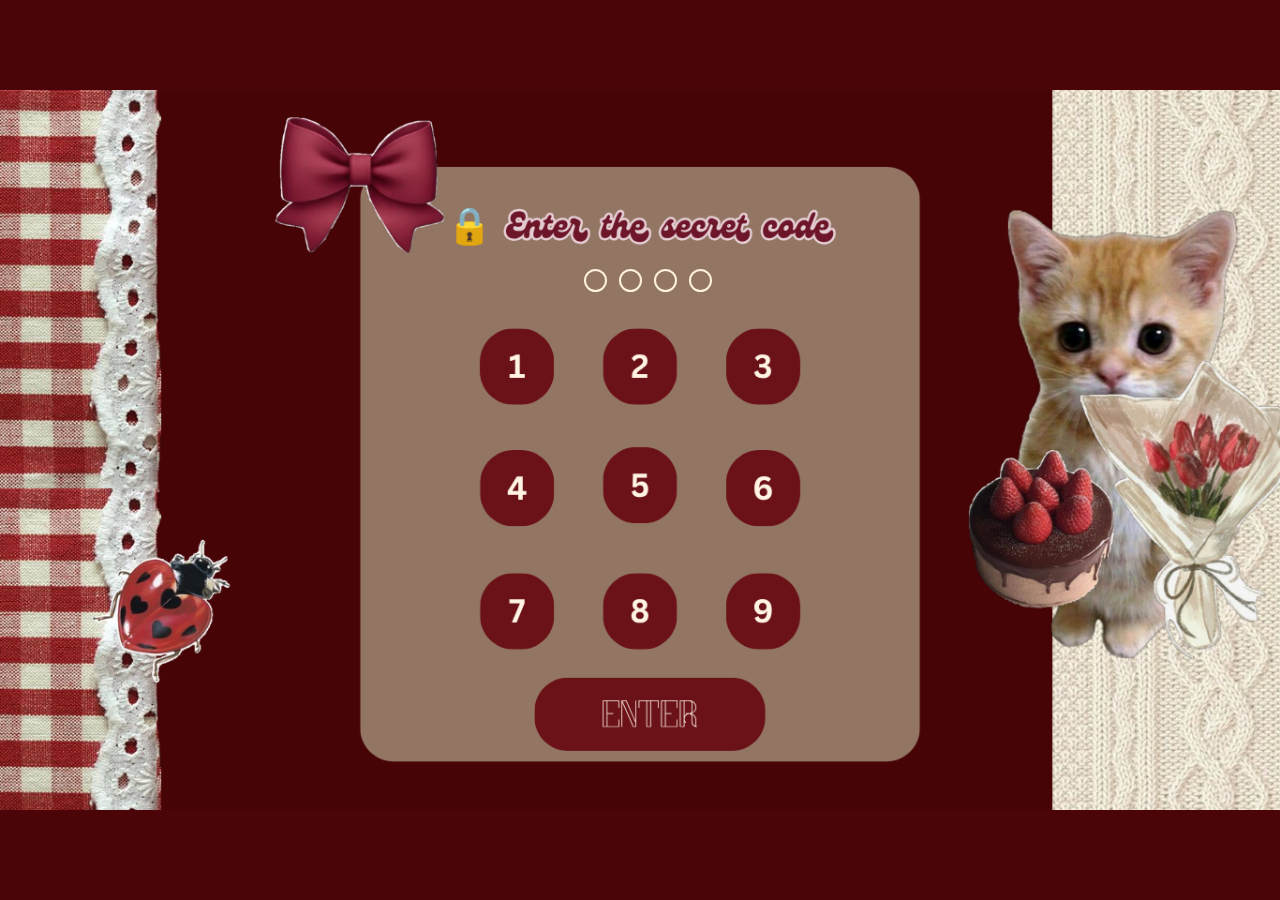
<file: index.html>
<!DOCTYPE html>
<html lang="en">
<head>
    <meta charset="UTF-8">
    <meta name="viewport" content="width=device-width, initial-scale=1.0">
    <title>Birthday Surprise ❤️</title>
    <link rel="stylesheet" href="style.css">
</head>
<body>

    <main class="page">

        <!-- Your Canva design -->
        <img src="page1.png" class="design" alt="Birthday secret code page">

        <!-- Four password indicators -->
        <div class="dots" id="dots">
            <span class="dot"></span>
            <span class="dot"></span>
            <span class="dot"></span>
            <span class="dot"></span>
        </div>

        <!-- Real clickable keypad -->
        <div class="keypad">
            <button data-number="1" aria-label="1"></button>
            <button data-number="2" aria-label="2"></button>
            <button data-number="3" aria-label="3"></button>

            <button data-number="4" aria-label="4"></button>
            <button data-number="5" aria-label="5"></button>
            <button data-number="6" aria-label="6"></button>

            <button data-number="7" aria-label="7"></button>
            <button data-number="8" aria-label="8"></button>
            <button data-number="9" aria-label="9"></button>
        </div>

        <!-- Real Enter button -->
        <button class="enter-button" id="enterButton">
            <span class="sr-only">Enter password</span>
        </button>

        <p class="message" id="message"></p>

    </main>

    <script src="script.js"></script>
</body>
</html>
</file>
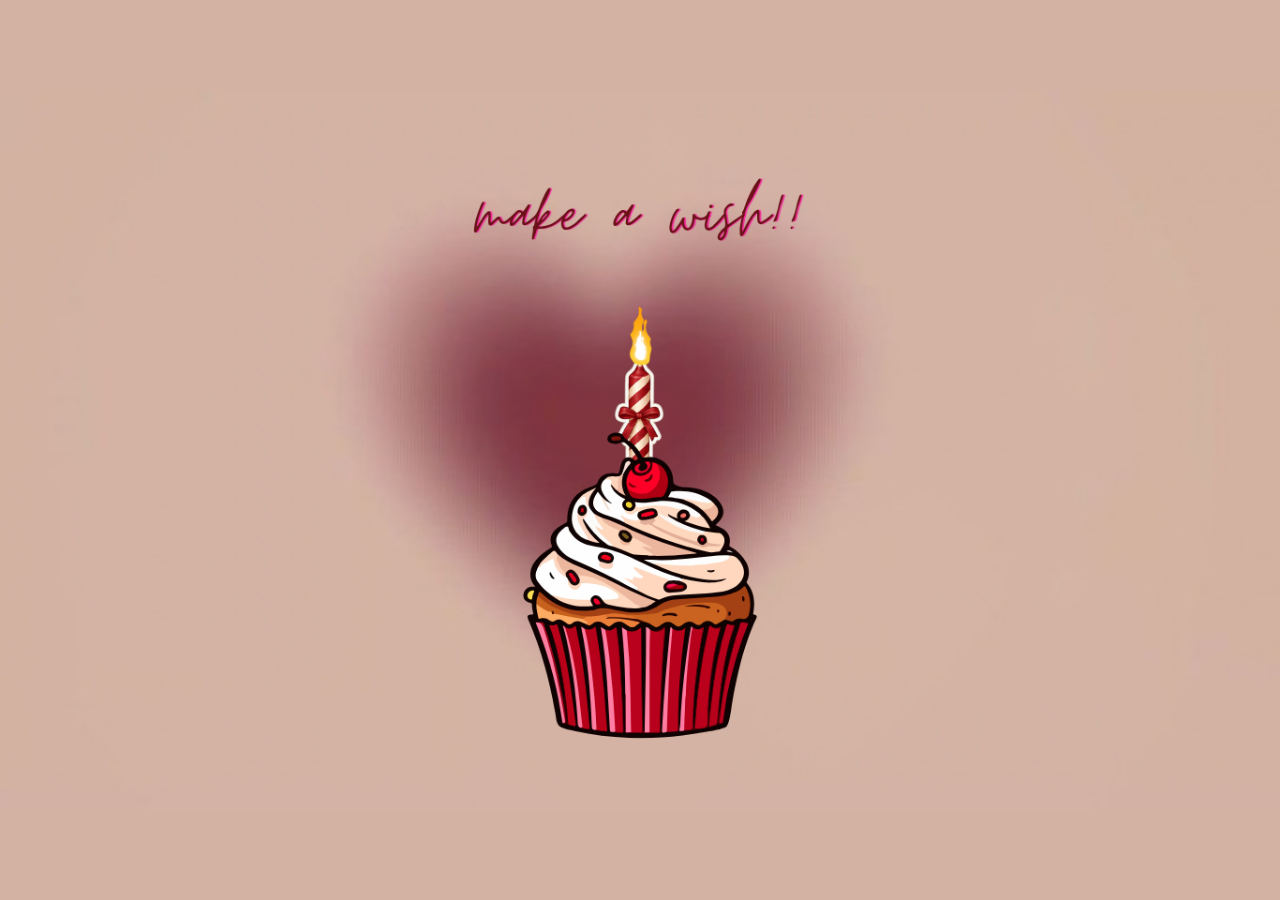
<file: page2.html>
<!DOCTYPE html>
<html lang="en">
<head>
    <meta charset="UTF-8">
    <meta name="viewport" content="width=device-width, initial-scale=1.0">
    <title>Birthday Surprise ❤️</title>
    <link rel="stylesheet" href="page2.css">
</head>

<body>

    <main class="page">

        <!-- PAGE 2: MAKE A WISH -->

        <section id="page2Screen" class="screen active">

            <img
                src="page2.png"
                class="design"
                id="burningImage"
                alt="Burning birthday candle"
            >

            <img
                src="page2-blown.png"
                class="design"
                id="blownImage"
                alt="Blown out birthday candle"
                style="display:none;"
            >

            <div class="countdown" id="countdown"></div>

            <button id="nextButton" class="next-button">
                NEXT →
            </button>

        </section>


        <!-- PAGE 3: BIRTHDAY SCRAPBOOK -->

        <section id="page3Screen" class="screen">

            <img
                src="page3.png"
                class="design"
                alt="Birthday scrapbook"
            >

            <!-- PAGE 3 NEXT BUTTON -->

            <button
                id="envelopePageButton"
                class="next-button">
                NEXT →
            </button>

        </section>

    </main>


    <!-- BIRTHDAY MUSIC -->

    <audio
        id="birthdayMusic"
        src="birthday-music.mp3"
        preload="auto"
    ></audio>


    <script src="page2.js"></script>

</body>
</html>
</file>
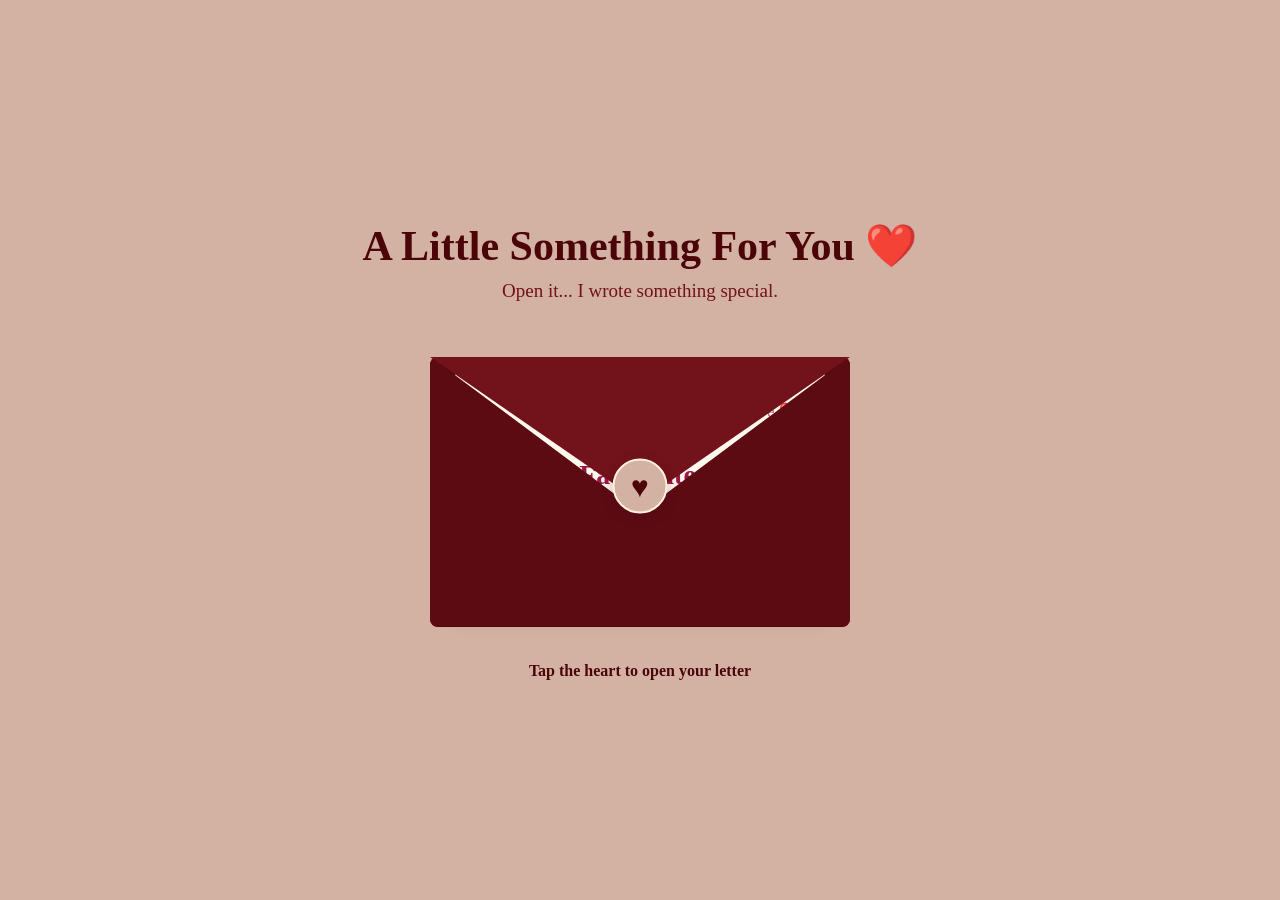
<file: page4.html>
<!DOCTYPE html>
<html lang="en">
<head>
    <meta charset="UTF-8">
    <meta name="viewport" content="width=device-width, initial-scale=1.0">
    <title>A Special Letter ❤️</title>
    <link rel="stylesheet" href="page4.css">
</head>

<body>

    <main class="letter-page">

        <h1 class="page-heading">A Little Something For You ❤️</h1>
        <p class="subtitle">Open it... I wrote something special.</p>

        <div class="envelope-scene" id="envelopeScene">

            <!-- LETTER -->

            <div class="letter" id="letter">

                <div class="letter-content">

                    <p class="letter-date">Written with love ❤️</p>

                    <h2>To My Favourite Person ❤️</h2>

                    <p>Dear Ishiiiii,</p>

                    <p>
                        First of all, HAPPY BIRTHDAY! ❤️
                    </p>

                    <p>
                        I honestly don't know where to start because there are so many things I want to say to you. First of all, thank you for being a part of my life. You might be just one person in this world, but you hold a very special place in my little world.
                    </p>

                    <p>
                        Life becomes a little more beautiful when you have someone with whom you can laugh without any reason, talk about random things, share silly moments and be yourself without pretending. And for me, that person is you.
                    </p>

                    <p>
                        I don't know what the future holds for us, how busy life will get, or where our journeys will take us, but I genuinely hope we never become strangers. I hope we always find reasons to talk, laugh at our stupid jokes, make new memories and stay connected no matter how much life changes.
                    </p>

                    <p>
                        On your special day, I wish you all the happiness your heart can hold. May all your dreams come true, may you achieve everything you've ever wished for, and may you always have reasons to smile. Whenever life gets difficult, I hope you find the strength to overcome everything. Never forget how special, valuable and amazing you are.
                    </p>

                    <p>
                        And one more thing… Never think that you are alone. No matter what happens, you'll always have someone cheering for you, believing in you and wishing the best for you.
                    </p>

                    <p>
                        Thank you for all the memories, every laugh, every conversation and even those silly little moments that might seem ordinary but mean a lot to me.
                    </p>

                    <p>
                        You are not just my best friend; you are one of my favourite chapters of life. 🫶🏻💖
                    </p>

                    <p>
                        Stay happy, stay crazy, keep smiling and never change the beautiful person you are.
                    </p>

                    <p>
                        Once again, Happiest Birthday! May this year bring you endless happiness, success, love and unforgettable memories.
                    </p>

                    <p class="letter-ending">
                        With lots of love,<br>
                        from Mansiiii❤️
                    </p>

                </div>

            </div>


            <!-- ENVELOPE BACK -->

            <div class="envelope-back"></div>

            <!-- ENVELOPE FLAP -->

            <div class="envelope-flap" id="envelopeFlap"></div>

            <!-- ENVELOPE FRONT -->

            <div class="envelope-front"></div>

            <!-- HEART SEAL -->

            <button class="heart-seal" id="openEnvelope" aria-label="Open letter">
                ♥
            </button>

        </div>

        <p class="envelope-caption" id="envelopeCaption">
            Tap the heart to open your letter
        </p>

    </main>

    <script src="page4.js"></script>

</body>
</html>
</file>
<file: style.css>
/* ==============================
   BASIC RESET
============================== */

* {
    margin: 0;
    padding: 0;
    box-sizing: border-box;
}

html,
body {
    width: 100%;
    height: 100%;
    overflow: hidden;
}

body {
    background: #4b0509;
    display: flex;
    justify-content: center;
    align-items: center;
    min-height: 100vh;
    min-height: 100dvh;
    font-family: Arial, sans-serif;
}


/* ==============================
   MAIN PAGE
============================== */

.page {
    position: relative;

    width: min(100vw, calc(100dvh * 1366 / 768));

    aspect-ratio: 1366 / 768;

    flex-shrink: 0;
    overflow: hidden;
}


/* ==============================
   CANVA BACKGROUND IMAGE
============================== */

.design {
    position: absolute;
    inset: 0;

    width: 100%;
    height: 100%;

    display: block;
    object-fit: fill;
    z-index: 1;
    pointer-events: none;
}


/* ==============================
   PASSWORD INDICATORS
============================== */

.dots {
    position: absolute;

    left: 45.6%;
    top: 24.4%;

    width: 10%;
    height: 4%;

    display: flex;
    justify-content: space-between;
    align-items: center;

    z-index: 3;
    pointer-events: none;
}

.dot {
    width: 18%;
    aspect-ratio: 1 / 1;

    border-radius: 50%;

    background: transparent;
    border: 2px solid #fff0df;

    transition: background 0.2s ease;
}

.dot.filled {
    background: #740f1b;
    border-color: #fff0df;
}


/* ==============================
   NUMBER KEYPAD
============================== */

.keypad {
    position: absolute;

    inset: 0;

    width: 100%;
    height: 100%;

    display: block;

    z-index: 4;
}

/* All number buttons */

.keypad button {
    position: absolute;

    width: 6%;
    aspect-ratio: 1 / 1;
    height: auto;

    border: none;
    border-radius: 50%;

    background: transparent;

    cursor: pointer;

    transform: translate(-50%, -50%);

    transition: transform 0.15s ease;

    -webkit-tap-highlight-color: transparent;
}

/* Remove unwanted hover background */

.keypad button:hover {
    background: transparent;
}

/* Click animation */

.keypad button:active {
    transform: translate(-50%, -50%) scale(0.90);
}


/* ==============================
   FIRST ROW: 1, 2, 3
============================== */

.keypad button:nth-child(1) {
    left: 40.42%;
    top: 38.36%;
}

.keypad button:nth-child(2) {
    left: 50.04%;
    top: 38.36%;
}

.keypad button:nth-child(3) {
    left: 59.67%;
    top: 38.36%;
}


/* ==============================
   SECOND ROW: 4, 5, 6
============================== */

.keypad button:nth-child(4) {
    left: 40.42%;
    top: 55.19%;
}

.keypad button:nth-child(5) {
    left: 50.04%;
    top: 55.19%;
}

.keypad button:nth-child(6) {
    left: 59.67%;
    top: 55.19%;
}


/* ==============================
   THIRD ROW: 7, 8, 9
============================== */

.keypad button:nth-child(7) {
    left: 40.42%;
    top: 72.48%;
}

.keypad button:nth-child(8) {
    left: 50.04%;
    top: 72.48%;
}

.keypad button:nth-child(9) {
    left: 59.67%;
    top: 72.48%;
}


/* ==============================
   ENTER BUTTON
============================== */

.enter-button {
    position: absolute;

    left: 41.5%;
    top: 81.2%;

    width: 18%;
    height: 11%;

    border: none;
    border-radius: 50px;

    background: transparent;

    cursor: pointer;

    z-index: 5;

    -webkit-tap-highlight-color: transparent;
}

.enter-button:hover {
    background: transparent;
}

.enter-button:active {
    transform: scale(0.96);
}


/* ==============================
   MESSAGE
============================== */

.message {
    position: absolute;

    top: 93%;
    left: 0;

    width: 100%;

    text-align: center;

    color: #fff0df;

    font-family: cursive;
    font-size: clamp(10px, 1.2vw, 16px);

    z-index: 6;
}


/* ==============================
   ACCESSIBILITY
============================== */

.sr-only {
    position: absolute;

    width: 1px;
    height: 1px;

    padding: 0;
    margin: -1px;

    overflow: hidden;
    clip: rect(0, 0, 0, 0);

    white-space: nowrap;
    border: 0;
}


/* ==============================
   MOBILE SCREEN
============================== */

@media (max-width: 600px) {

    .dot {
        border-width: 1px;
    }

    .keypad button {
        width: 6%;
    }

}


/* RESPONSIVE PHONE AND TABLET SUPPORT */

@media screen and (max-width: 768px) {

    body {
        width: 100%;
        min-height: 100dvh;
        overflow: hidden;
    }

    .page {
        width: min(100vw, calc(100dvh * 1366 / 768));
        flex-shrink: 0;
    }

    .keypad button {
        width: 6%;
        min-width: 0;
    }

    .enter-button {
        width: 18%;
        height: 11%;
    }

    .dots {
        width: 10%;
    }

    .message {
        font-size: clamp(8px, 2vw, 14px);
    }
}

/* Phone in landscape orientation */

@media screen and (max-width: 900px) and (orientation: landscape) {

    .page {
        width: min(100vw, calc(100dvh * 1366 / 768));
    }
}
</file>
<file: page2.css>
/* RESET */

* {
    margin: 0;
    padding: 0;
    box-sizing: border-box;
}

html,
body {
    width: 100%;
    height: 100%;
    overflow: hidden;
}

/* BACKGROUND */

body {
    background: #D3B2A4;
    display: flex;
    justify-content: center;
    align-items: center;
}

/* MAIN PAGE */

.page {
    position: relative;

    width: min(100vw, calc(100dvh * 1366 / 768));

    aspect-ratio: 1366 / 768;
    overflow: hidden;
}

/* CANVA IMAGES */

.design {
    position: absolute;

    inset: 0;
    width: 100%;
    height: 100%;

    object-fit: fill;
    z-index: 1;
}

/* COUNTDOWN */

.countdown {
    position: absolute;

    z-index: 5;

    top: 28%;
    left: 50%;

    transform: translate(-50%, -50%);

    color: #A0003B;

    font-family: Georgia, serif;
    font-size: clamp(45px, 7vw, 85px);
    font-weight: bold;

    text-shadow: 2px 2px 5px #F5D5C9;
}

/* COUNTDOWN ANIMATION */

@keyframes countPop {

    0% {
        opacity: 0;

        transform: translate(-50%, -50%) scale(0.5);
    }

    100% {
        opacity: 1;

        transform: translate(-50%, -50%) scale(1);
    }
}

/* START BUTTON */

.start-button {
    position: absolute;

    z-index: 6;

    bottom: 5%;
    left: 50%;

    transform: translateX(-50%);

    border: 1px solid #8c123e;
    border-radius: 30px;

    padding: 12px 25px;

    background: #8c123e;
    color: white;

    font-size: clamp(12px, 1.5vw, 19px);

    cursor: pointer;

    transition: 0.3s;
}

.start-button:hover {
    background: #ad2454;

    transform: translateX(-50%) scale(1.05);
}

/* BIRTHDAY MESSAGE */

.birthday-message {
    display: none;

    position: absolute;

    z-index: 6;

    top: 92%;
    left: 50%;

    transform: translateX(-50%);

    color: #A0003B;

    font-family: Georgia, serif;
    font-size: clamp(16px, 2.2vw, 27px);

    font-weight: bold;
    white-space: nowrap;

    text-shadow: 1px 1px 4px #F5D5C9;
}

.birthday-message.show {
    display: block;

    animation: messageAppear 1s ease forwards;
}

/* MESSAGE ANIMATION */

@keyframes messageAppear {

    from {
        opacity: 0;

        transform: translate(-50%, 15px);
    }

    to {
        opacity: 1;

        transform: translate(-50%, 0);
    }
}

/* MOBILE */

@media screen and (max-width: 600px) {

    .start-button {
        padding: 8px 16px;
    }

}

/* PAGE SCREEN MANAGEMENT */

.screen {
    position: absolute;
    inset: 0;
    display: none;
    width: 100%;
    height: 100%;
}

.screen.active {
    display: block;
}

/* NEXT BUTTON */

.next-button {
    display: none;

    position: absolute;
    z-index: 10;

    right: 4%;
    bottom: 4%;

    padding: 12px 28px;

    border: 2px solid #fff0df;
    border-radius: 30px;

    background: #8c123e;
    color: white;

    font-size: 17px;
    font-weight: bold;

    cursor: pointer;

    box-shadow: 0 3px 12px rgba(0,0,0,0.2);
}

.next-button.show {
    display: block;
    animation: messageAppear 0.8s ease;
}

.next-button:hover {
    background: #ad2454;
    transform: scale(1.05);
}

#envelopePageButton {
    display: none;
}

#envelopePageButton.show {
    display: block;
    animation: messageAppear 0.8s ease;
}
</file>
<file: page4.css>
/* =========================
   RESET
========================= */

* {
    margin: 0;
    padding: 0;
    box-sizing: border-box;
}


/* =========================
   BODY
========================= */

body {
    width: 100%;
    min-height: 100vh;
    overflow: hidden;

    display: flex;
    justify-content: center;
    align-items: center;

    background: #D3B2A4;
    font-family: Georgia, serif;
}


/* =========================
   MAIN PAGE
========================= */

.letter-page {
    width: 100%;
    min-height: 100vh;

    display: flex;
    flex-direction: column;
    align-items: center;
    justify-content: center;

    padding: 20px;
    text-align: center;
}


/* =========================
   HEADINGS
========================= */

.page-heading {
    color: #4b0509;
    font-size: clamp(25px, 4vw, 42px);
    margin-bottom: 10px;
}

.subtitle {
    color: #72121b;
    font-size: clamp(14px, 2vw, 19px);
    margin-bottom: 55px;
}


/* =========================
   ENVELOPE SCENE
========================= */

.envelope-scene {
    position: relative;

    width: min(420px, 85vw);
    height: 270px;

    perspective: 1000px;
}


/* =========================
   LETTER - BEFORE OPENING
========================= */

.letter {
    position: absolute;

    width: 88%;
    height: 90%;

    left: 6%;
    top: 5%;

    background: #fff8ed;
    border: 1px solid #e8cbbd;
    border-radius: 5px;

    z-index: 2;

    overflow-y: auto;

    box-shadow: 0 5px 20px rgba(70, 25, 35, 0.15);
}


/* =========================
   LETTER CONTENT
========================= */

.letter-content {
    padding: 25px 24px;

    color: #633447;
    text-align: left;
    line-height: 1.9;
}

.letter-date {
    text-align: right;
    font-size: 12px;
    color: #a36b79;
    margin-bottom: 18px;
}

.letter-content h2 {
    text-align: center;
    color: #9b1748;
    font-size: 28px;
    margin-bottom: 30px;
}

.letter-content p {
    margin-bottom: 20px;
    font-size: 17px;
}

.letter-ending {
    text-align: right;
    color: #9b1748;
    font-weight: bold;
}


/* =========================
   ENVELOPE BACK
========================= */

.envelope-back {
    position: absolute;
    inset: 0;

    background: #4b0509;
    border-radius: 8px;

    z-index: 1;
}


/* =========================
   ENVELOPE FLAP
========================= */

.envelope-flap {
    position: absolute;

    top: 0;
    left: 0;

    width: 0;
    height: 0;

    border-left: 210px solid transparent;
    border-right: 210px solid transparent;
    border-top: 145px solid #72121b;

    transform-origin: top center;
    transition: transform 0.8s ease;

    z-index: 5;
}


/* =========================
   ENVELOPE FRONT
========================= */

.envelope-front {
    position: absolute;
    inset: 0;

    background: #5c0b12;

    clip-path: polygon(
        0 0,
        50% 58%,
        100% 0,
        100% 100%,
        0 100%
    );

    border-radius: 8px;

    z-index: 4;
}


/* =========================
   HEART SEAL
========================= */

.heart-seal {
    position: absolute;

    top: 48%;
    left: 50%;

    transform: translate(-50%, -50%);

    width: 55px;
    height: 55px;

    border: 2px solid #fff0df;
    border-radius: 50%;

    background: #D3B2A4;
    color: #4b0509;

    font-size: 30px;

    cursor: pointer;

    z-index: 6;

    box-shadow: 0 3px 12px rgba(80, 0, 30, 0.3);

    transition: 0.3s;
}

.heart-seal:hover {
    transform: translate(-50%, -50%) scale(1.12);
}


/* =========================
   ENVELOPE CAPTION
========================= */

.envelope-caption {
    color: #4b0509;
    font-size: 16px;
    margin-top: 35px;
    font-weight: bold;
}


/* =========================
   OPEN ENVELOPE
========================= */

/* Hide envelope parts after clicking the seal */

.envelope-scene.open .envelope-back,
.envelope-scene.open .envelope-flap,
.envelope-scene.open .envelope-front,
.envelope-scene.open .heart-seal {
    opacity: 0;
    visibility: hidden;
    pointer-events: none;

    transition: opacity 0.3s ease;
}


/* =========================
   FULL LETTER IN CENTRE
========================= */

.envelope-scene.open .letter {
    position: fixed;

    width: min(760px, 90vw);
    height: 85vh;

    top: 50%;
    left: 50%;

    transform: translate(-50%, -50%);
    transform-origin: center;

    z-index: 1000;

    overflow-y: auto;

    background: #fffaf2;
    border: 2px solid #e8cbbd;
    border-radius: 8px;

    box-shadow: 0 10px 40px rgba(70, 25, 35, 0.25);

    animation: letterAppear 0.8s ease forwards;
}


/* LETTER APPEAR ANIMATION */

@keyframes letterAppear {

    from {
        opacity: 0;
        transform: translate(-50%, -50%) scale(0.85);
    }

    to {
        opacity: 1;
        transform: translate(-50%, -50%) scale(1);
    }
}


/* =========================
   MOBILE RESPONSIVENESS
========================= */

@media (max-width: 600px) {

    .subtitle {
        margin-bottom: 45px;
    }

    .envelope-scene {
        height: 230px;
    }

    .envelope-flap {
        border-left-width: 42.5vw;
        border-right-width: 42.5vw;
        border-top-width: 115px;
    }

    .envelope-scene.open .letter {
        width: 92vw;
        height: 85vh;
    }

    .letter-content {
        padding: 25px 22px;
    }

    .letter-content h2 {
        font-size: 22px;
    }

    .letter-content p {
        font-size: 15px;
    }
}
</file>
